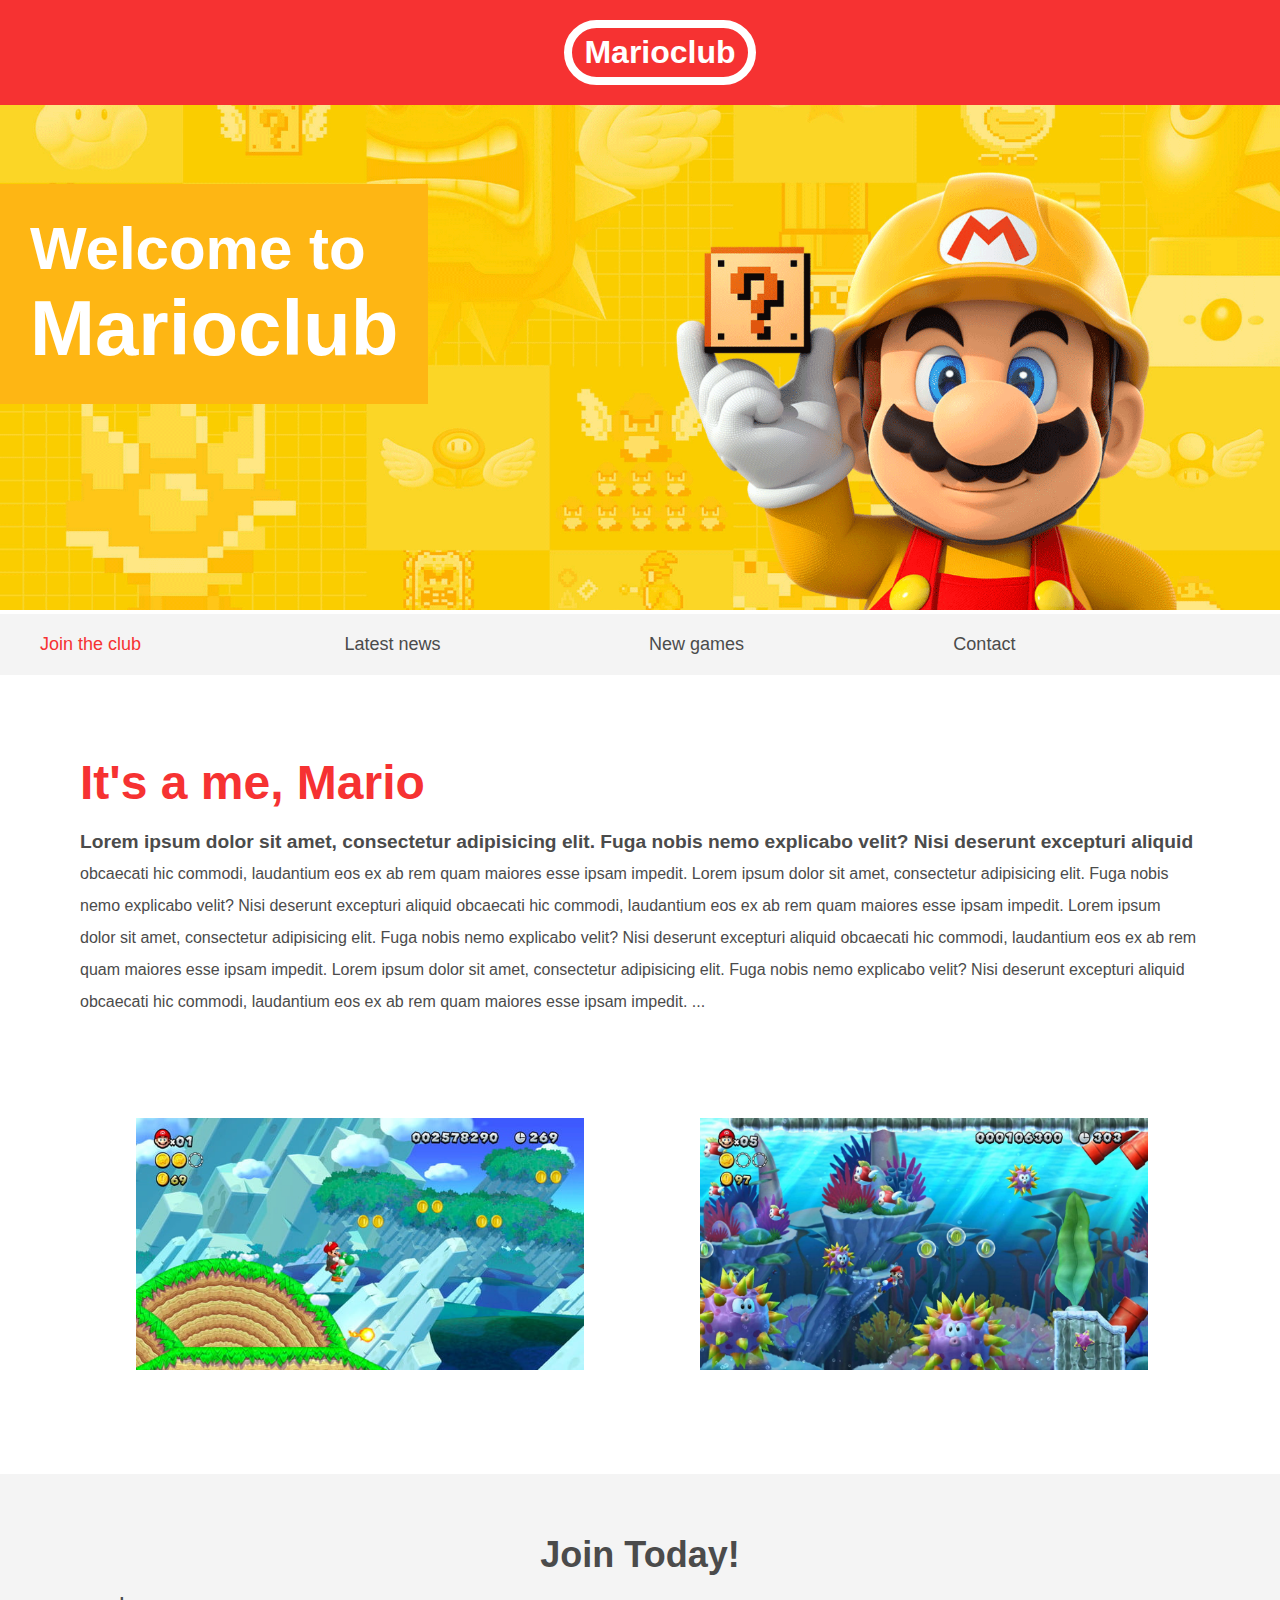
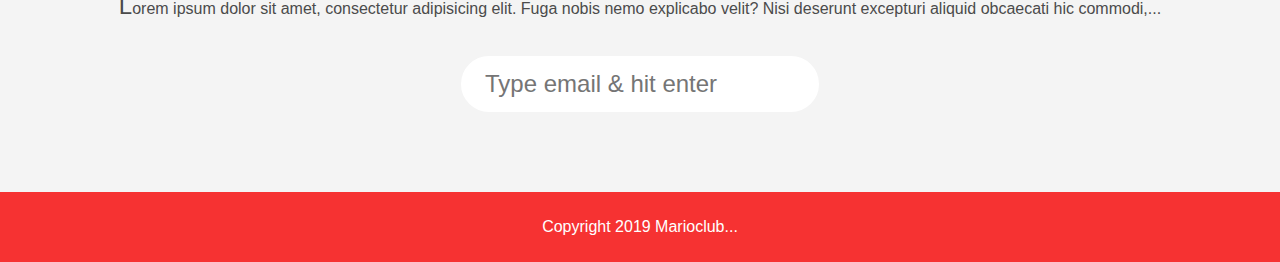
<file: index.html>
<!DOCTYPE html>
<html>

<head>
    <meta name="viewport" content="width=device-width, initial-scale=1.0">
    <link rel="stylesheet" href="styles.css">
    <title>Marioclub</title>
</head>

<body>

    <header>
        <h1>Marioclub</h1>
    </header>
    <section class="banner">
        <img src="img/banner.png" alt="marioclub welcome banner">
        <div class="welcome">
            <h2>Welcome to <br><span>Marioclub</span></h2>
        </div>
    </section>
    <nav class="main-nav">
        <ul>
            <li><a href="/join.html" class="join">Join the club</a></li>
            <li><a href="/news.html">Latest news</a></li>
            <li><a href="/games.html">New games</a></li>
            <li><a href="/contact.html">Contact</a></li>
        </ul>
    </nav>
    <main>
        <article>
            <h2>It's a me, Mario</h2>
            <p>Lorem ipsum dolor sit amet, consectetur adipisicing elit. Fuga nobis
                nemo explicabo velit? Nisi deserunt excepturi aliquid obcaecati hic commodi,
                laudantium eos ex ab rem quam maiores esse ipsam impedit. Lorem ipsum dolor sit amet, consectetur
                adipisicing elit. Fuga nobis
                nemo explicabo velit? Nisi deserunt excepturi aliquid obcaecati hic commodi,
                laudantium eos ex ab rem quam maiores esse ipsam impedit. Lorem ipsum dolor sit amet, consectetur
                adipisicing elit. Fuga nobis
                nemo explicabo velit? Nisi deserunt excepturi aliquid obcaecati hic commodi,
                laudantium eos ex ab rem quam maiores esse ipsam impedit. Lorem ipsum dolor sit amet, consectetur
                adipisicing elit. Fuga nobis
                nemo explicabo velit? Nisi deserunt excepturi aliquid obcaecati hic commodi,
                laudantium eos ex ab rem quam maiores esse ipsam impedit.
            </p>
        </article>
        <ul class="images">
            <li><img src="img/thumb-1.png" alt="mario thumb 1"></li>
            <li><img src="img/thumb-2.png" alt="mario thumb 2"></li>
        </ul>
    </main>
    <section class="join">
        <h2>Join Today!</h2>
        <p>Lorem ipsum dolor sit amet, consectetur adipisicing elit. Fuga nobis
            nemo explicabo velit? Nisi deserunt excepturi aliquid obcaecati hic commodi,</p>
        <form>
            <input type="email" name="email" placeholder="Type email & hit enter" required>
        </form>
    </section>
    <footer>
        <p class="copyright">Copyright 2019 Marioclub</p>
    </footer>





</body>

</html>
</file>
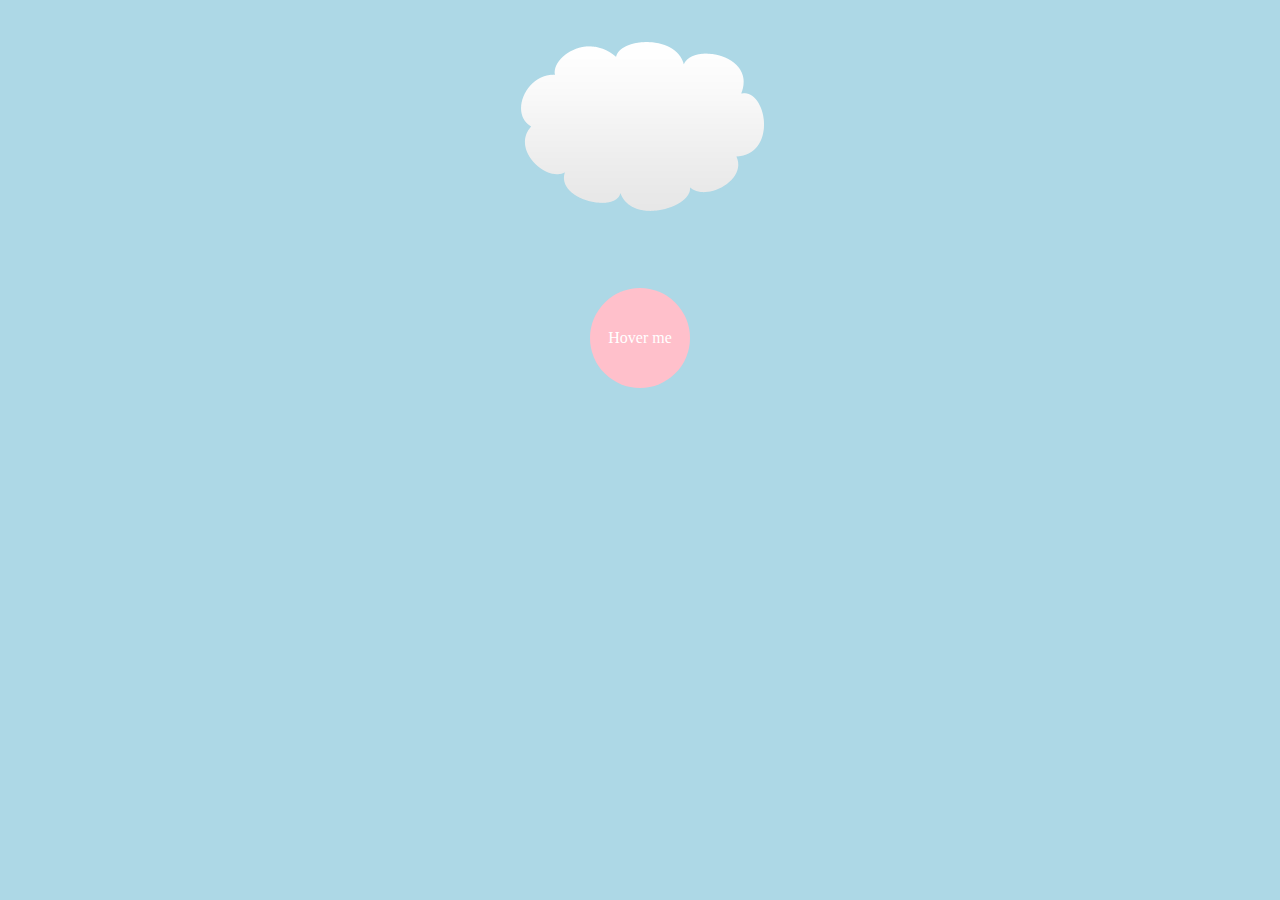
<file: CSS Animations/index.html>
<!DOCTYPE html>
<head>
  <title>Basket Example</title>
  <link href="style.css" rel="stylesheet" type="text/css">
</head>
<body>
  <div class="wrapper">
    <img src="mario-examples/img/cloud.png">
    <div class="circle">Hover me</div>
  </div>
</body>
</file>
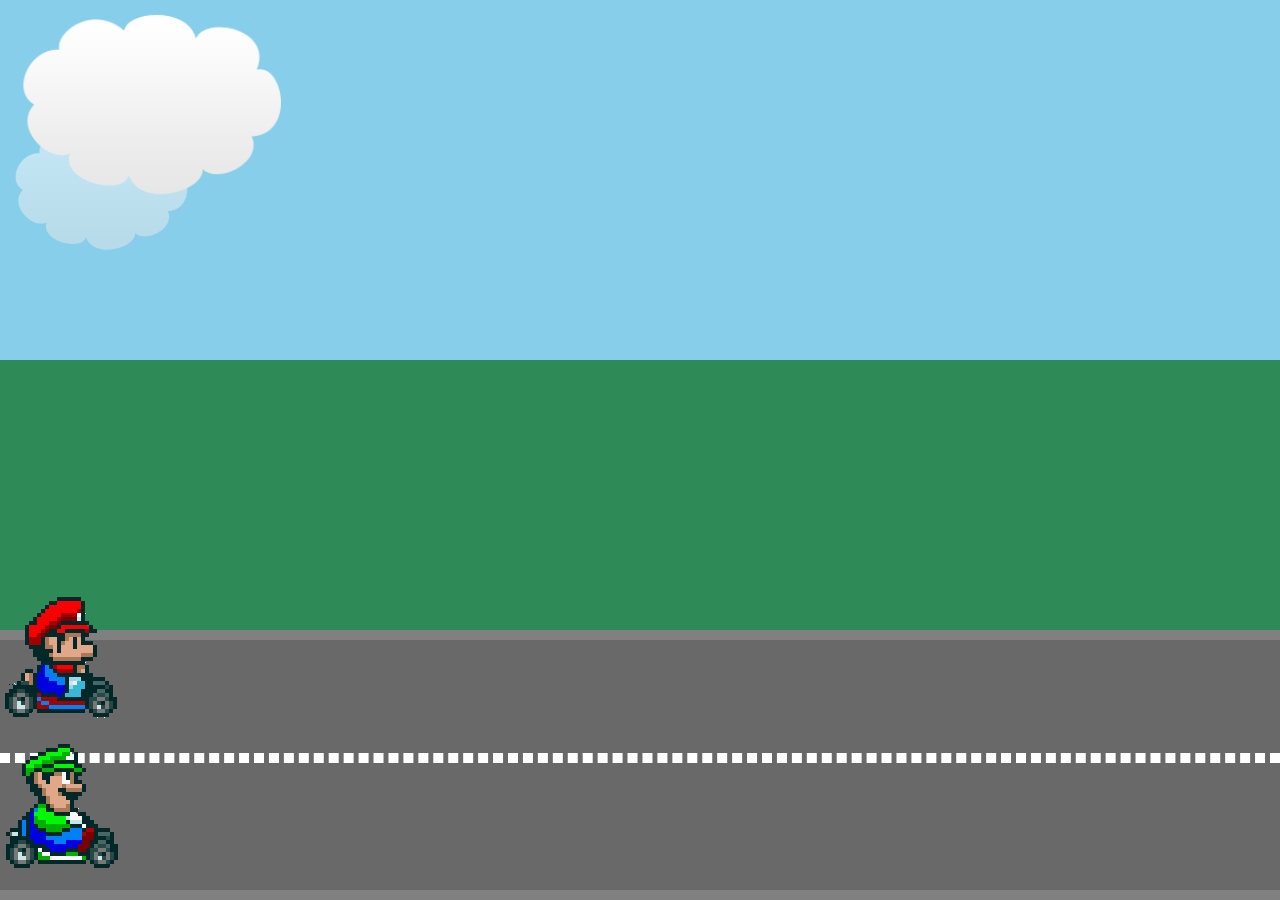
<file: CSS Animations/mario-examples/index.html>
<!DOCTYPE html>
<head>
  <title>Mario Kart Animations</title>
  <link href="style.css" rel="stylesheet" type="text/css">
</head>
<body>
  <div class="sky">
    <img class="cloud" src="img/cloud.png">
    <img class="cloud" src="img/cloud.png">
  </div>
  <div class="grass"></div>
  <div class="road">
    <div class="lines"></div>
    <img class="mario" src="img/mario.png">
    <img class="luigi" src="img/luigi.png">
  </div>
</body>
</file>
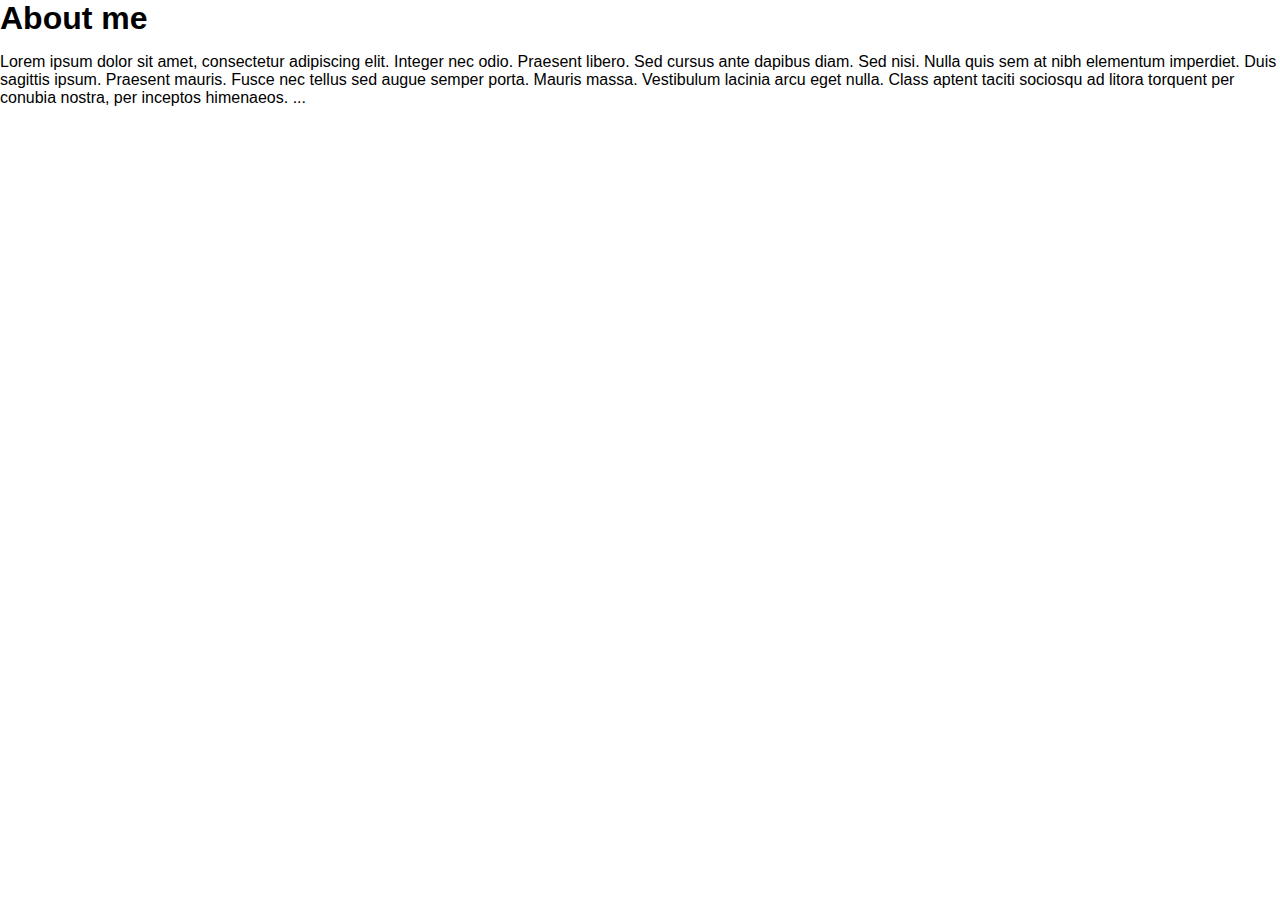
<file: about.html>
<!DOCTYPE html>
<html>

<head>
    <link rel="stylesheet" href="styles.css">
    <title>CSS Basics</title>
</head>

<body>

    <h1>About me</h1>

    <p>Lorem ipsum dolor sit amet, consectetur adipiscing elit. Integer nec odio.
        Praesent libero. Sed cursus ante dapibus diam. Sed nisi. Nulla quis sem at
        nibh elementum imperdiet. Duis sagittis ipsum. Praesent mauris. Fusce nec
        tellus sed augue semper porta. Mauris massa. Vestibulum lacinia arcu eget nulla.
        Class aptent taciti sociosqu ad litora torquent per conubia nostra, per
        inceptos himenaeos. </p>


</body>

</html>
</file>
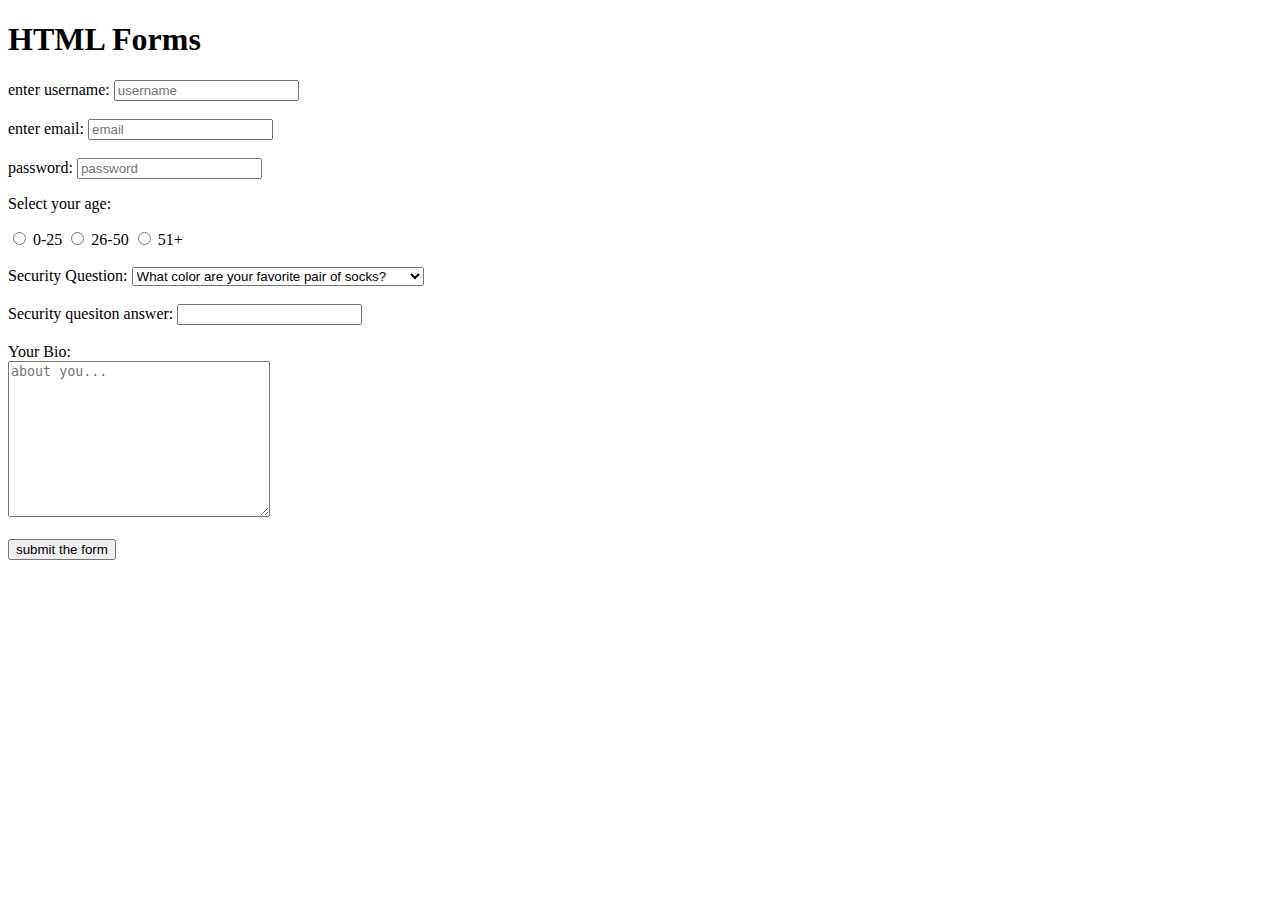
<file: old files/index_forms.html>
<!DOCTYPE html>
<html>

<head>
    <title>HTML Forms</title>
</head>

<body>

    <h1>HTML Forms</h1>

    <form>
        <label for="username">enter username:</label>
        <input type="text" id="username" name="username" placeholder="username" required>
        <br><br>
        <label for="email">enter email:</label>
        <input type="email" id="email" name="email" placeholder="email" required>
        <br><br>
        <label for="password">password:</label>
        <input type="password" id="password" name="password" placeholder="password" required>

        <p>Select your age:</p>

        <input type="radio" name="age" value="0-25" id="option-1">
        <label for="option-1">0-25</label>
        <input type="radio" name="age" value="26-50" id="option-2">
        <label for="option-2">26-50</label>
        <input type="radio" name="age" value="51+" id="option-3">
        <label for="option-3">51+</label>

        <br><br>

        <label for="question">Security Question:</label>
        <select name="question" id="question">
            <option value="q1">What color are your favorite pair of socks?</option>
            <option value="q2">If you could be a vegetable, what would it be?</option>
            <option value="q3">What is your best every security question?</option>
        </select>
        <br><br>

        <label for="">Security quesiton answer:</label>
        <input type="text" id="answer" name="answer">

        <br><br>
        <label for="bio">Your Bio:</label><br>
        <textarea name="bio" id="bio" cols="30" rows="10" placeholder="about you..."></textarea>
        <br><br>
        <input type="submit" value="submit the form">

    </form>

</body>

</html>
</file>
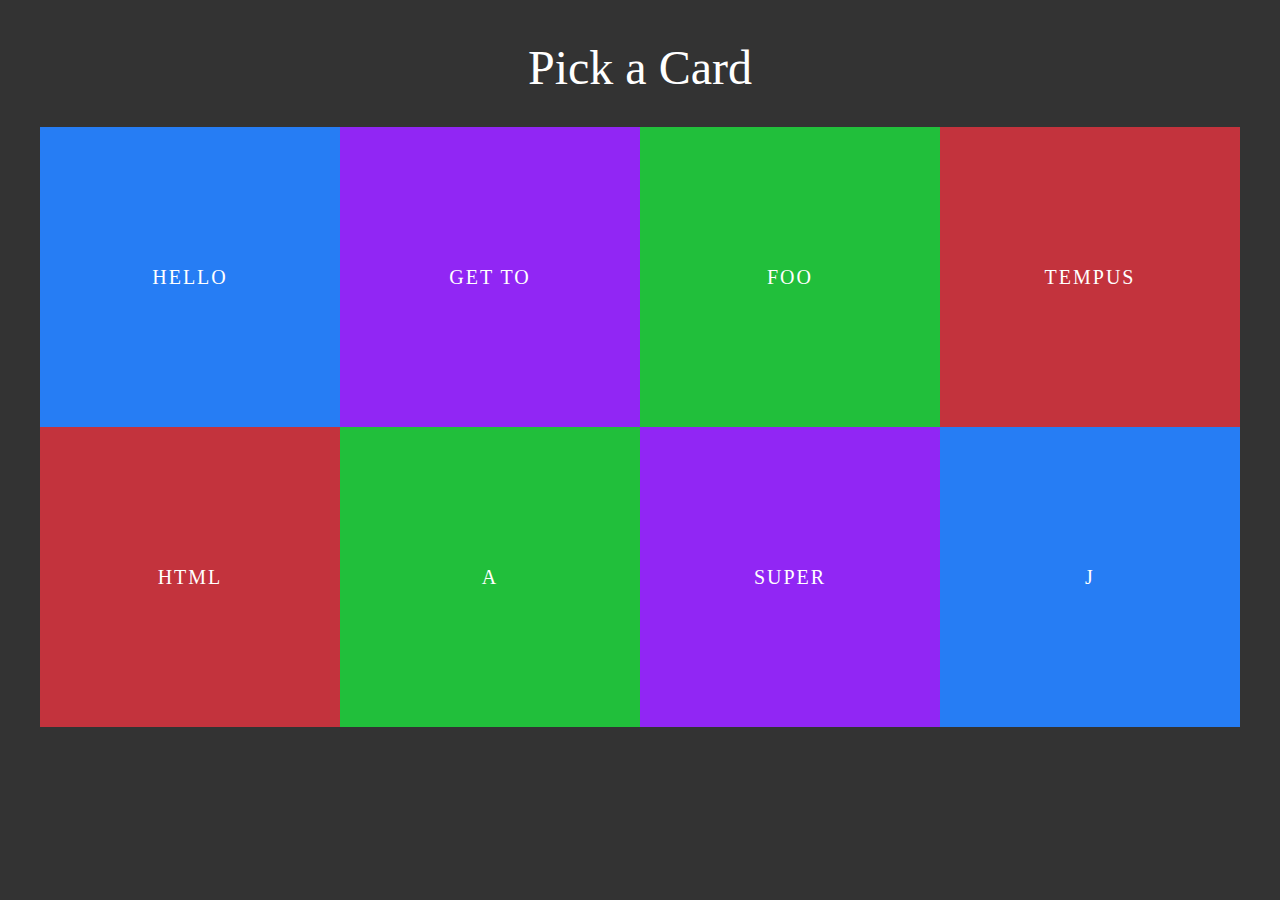
<file: CSS Animations/rotate-examples/panels.html>
<!DOCTYPE html>
<head>
  <title>Basket Example</title>
  <link href="style.css" rel="stylesheet" type="text/css">
</head>
<body>
  <div class="wrapper">
    <h1>Pick a Card</h1>
    <ul class="panels">
      <li>
        <div class="front" style="background: #267df4">Hello</div>
        <div class="back" style="background: #4c8fea">World</div>
      </li>
      <li>
        <div class="front" style="background: #9126f4">Get to</div>
        <div class="back" style="background: #a144f7">The chopper</div>
      </li>
      <li>
        <div class="front" style="background: #21bf3b">foo</div>
        <div class="back" style="background: #4dd763">bar</div>
      </li>
      <li>
        <div class="front" style="background: #c3333d">tempus</div>
        <div class="back" style="background: #e74853">fugit</div>
      </li>
      <li>
        <div class="front" style="background: #c3333d">html</div>
        <div class="back" style="background: #e74853">rocks</div>
      </li>
      <li>
        <div class="front" style="background: #21bf3b">A</div>
        <div class="back" style="background: #4dd763">B</div>
      </li>
      <li>
        <div class="front" style="background: #9126f4">Super</div>
        <div class="back" style="background: #a144f7">Mariokart</div>
      </li>
      <li>
        <div class="front" style="background: #267df4">j</div>
        <div class="back" style="background: #4c8fea">Query</div>
      </li>
    </ul>
  </div>
</body>
</file>
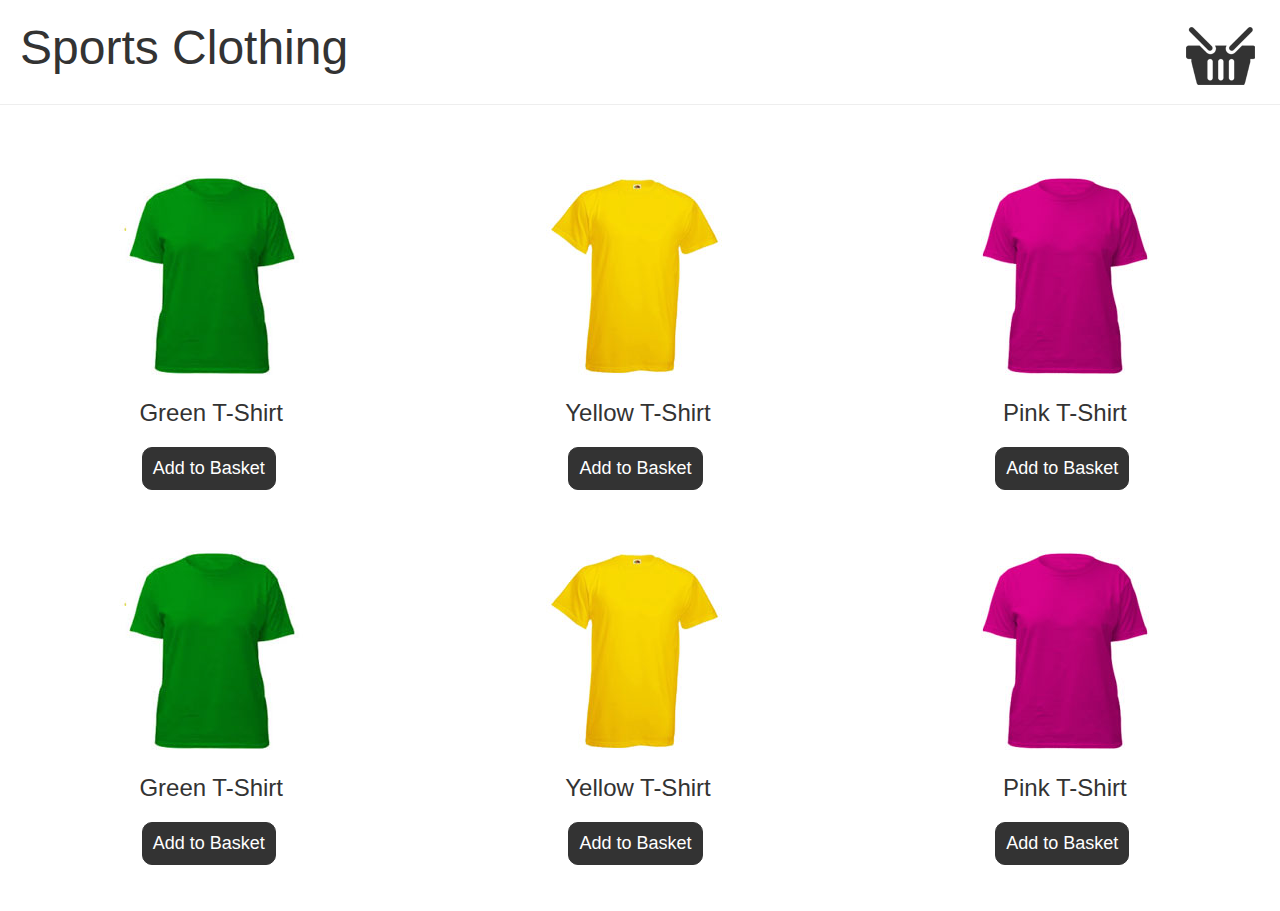
<file: CSS Animations/web-examples/basket.html>
<!DOCTYPE html>
<head>
  <title>Basket Example</title>
  <link href="style.css" rel="stylesheet" type="text/css">
  <script src="https://code.jquery.com/jquery-1.12.3.min.js" integrity="sha256-aaODHAgvwQW1bFOGXMeX+pC4PZIPsvn2h1sArYOhgXQ=" crossorigin="anonymous"></script>
</head>
<body class="basket">
  <header>
    <h1>Sports Clothing</h1>
    <div class="basket-icon"><img src="img/basket.png"></div>
  </header>
  <ul class="products">
    <li>
      <img src="img/t-1.jpg">
      <h2>Green T-Shirt</h2>
      <button>Add to Basket</button>
    </li>
    <li>
      <img src="img/t-2.jpg">
      <h2>Yellow T-Shirt</h2>
      <button>Add to Basket</button>
    </li>
    <li>
      <img src="img/t-3.jpg">
      <h2>Pink T-Shirt</h2>
      <button>Add to Basket</button>
    </li>
    <li>
      <img src="img/t-1.jpg">
      <h2>Green T-Shirt</h2>
      <button>Add to Basket</button>
    </li>
    <li>
      <img src="img/t-2.jpg">
      <h2>Yellow T-Shirt</h2>
      <button>Add to Basket</button>
    </li>
    <li>
      <img src="img/t-3.jpg">
      <h2>Pink T-Shirt</h2>
      <button>Add to Basket</button>
    </li>
  </ul>
  <script>
    
  </script>
</body>
</file>
<file: styles.css>
body, ul, li, h1, h2, a{
    margin: 0;
    padding: 0;
    font-family: arial;
}

header{
    background-color: #F63232;
    padding: 20px;
    text-align: center;
    position: fixed;
    width: 100%;
    z-index: 1;
    top: 0;
    left: 0;
}

header h1{
    color: white;
    border: 8px solid white;
    padding: 6px 12px;
    display: inline-block;
    border-radius: 36px;
}

.banner{
    position: relative;
}

.banner img{
    max-width: 100%;
}

.banner .welcome{
    background-color: #FEB614;
    color: white;
    padding: 30px;
    position: absolute;
    left: 0;
    top: 30%;
}

.banner h2{
    font-size: 74px;
}

.banner h2 span{
    font-size: 1.3em;
}

nav{
    background-color: #F4F4F4;
    padding: 20px;
    position: sticky;
    top:106px;
}
nav ul{
    white-space: nowrap;
    max-width: 1200px;
    margin: 0 auto;

}
nav li{
    width: 25%;
    display: inline-block;
    font-size: 24px;

}

nav li a{
    text-decoration: none;
    color: #4b4b4b;
}

nav li a.join{
    color: #F63232;
}

main {
    max-width: 100%;
    width: 1200px;
    margin: 80px auto;
    padding: 0 40px;
    box-sizing: border-box;
}

article h2{
    color: #F63232;
    font-size: 48px;
}

article p{
    line-height: 2em;
    color: #4b4b4b;
}

.images{
    text-align: center;
    margin: 80px 0;
    white-space: nowrap;
}

.images li{
    display: inline-block;
    width: 40%;
    margin: 20px 5%;
}

.images li img{
    max-width: 100%;
}

section.join{
    background: #f4f4f4;
    text-align: center;
    padding: 60px 20px;
    color: #4b4b4b;
}

.join h2{
    font-size: 36px;

}

form input{
    margin: 20px 0;
    padding: 10px 20px;
    font-size: 24px;
    border-radius: 28px;
    border: 4px solid white;
}

footer {
    background: #F63232;
    color: white;
    padding: 10px;
    text-align: center;
}

/* pseudo classes */

nav li a:hover{
    text-decoration: underline;
}

.images li:hover{
    position: relative;
    top: -4px;
}

form input:focus{
    border: 4px dashed #4b4b4b;
    outline: none;
}

form input:valid{
    border: 4px solid #71d300;
}

/* nav li:first-child{
    border: 3px solid #F63232;
} */

article p::first-line{
    font-weight: bold;
    font-size: 1.2em;
}

section.join p::first-letter{
    font-size: 1.5em;
}

p::selection{
    background-color: #F63232;
    color: white
}

p::after{
    content: '...';
}

/* responsive styles */

@media screen and (max-width: 1400px){
    .banner .welcome h2{
        font-size: 60px;
    }
    nav li{
        font-size: 18px;
    }
}

@media screen and (max-width: 960px){
    .banner .welcome h2{
        font-size: 40px;
    }
}

@media screen and (max-width: 700px){
    .banner .welcome{
        position: relative;
        text-align: center;
        padding: 10px;
    }
    .banner .welcome br{
        display: none;
    }
    .banner .welcome h2{
        font-size: 25px;
    }
    .banner .welcome span{
        font-size: 1em;
    }
    .images li{
        width: 100%;
        margin: 20px auto;
        display: block;
    }
}

@media screen and (max-width: 560px){
    nav li{
        font-size: 20px;
        position: relative;
        display: block;
        width: 100%;
        margin: 12px 0;
    }
    header{
        position: relative;
    }
    nav{
        top: 0;
    }
}
</file>
<file: CSS Animations/style.css>
body{
  background: lightblue;
  text-align: center;
}

.wrapper{
  width: 100%;
  padding: 20px;
  box-sizing: border-box;
}

/* img{
  transform: rotateZ(-90deg)translateY(200px) scale(2);
} */

.circle{
  width: 100px;
  padding: 50px 0;
  line-height: 0;
  margin: 60px auto;
  background: pink;
  color: white;
  border-radius: 50px;
  cursor: pointer;
  transition: background 1s, transform 1s 1s ease-in-out;
}

.circle:hover{
  background: salmon;
  transform: rotate(360deg);
}
</file>
<file: CSS Animations/mario-examples/style.css>
/*// BASE STYLES //*/

html, body{
  height: 100%;
  width:100%;
  overflow: hidden;
  margin: 0;
}

.grass, .sky, .road{
  position: relative;
}

.sky{
  height: 40%;
  background: skyblue;
}

.grass{
  height: 30%;
  background: seagreen;
}

.road{
  height: 30%;
  background: dimgrey;
  box-sizing: border-box;
  border-top: 10px solid grey;
  border-bottom: 10px solid grey;
  width: 100%;
}

.lines{
  box-sizing: border-box;
  border: 5px dashed #fff;
  height: 0px;
  width: 100%;
  position: absolute;
  top: 45%;
}

/*// ELEMENTS TO ANIMATE //*/

.mario{
  position: absolute;
  top: -48px;
  left: 0px;
  animation: drive 3s both infinite linear,
             jump 0.3s 1.2s ease; 
  /* animation-name: drive;
  animation-duration: 3s;
  animation-fill-mode: both;
  animation-iteration-count: infinite;
  animation-timing-function: linear; */
}

.luigi{
  position: absolute;
  top: 100px;
  left: 0;
  animation-name: drive;
  animation-duration: 5s;
  animation-fill-mode: both;
  animation-iteration-count: infinite;
  animation-direction: linear;
}

.cloud{
  position: absolute;
}

.cloud:nth-child(1){
  width: 200px;
  top: 120px;
  opacity: 0.5;
  animation: wind 80s linear infinite reverse;
}

.cloud:nth-child(2){
  width: 300px;
  top: 0;
  animation: wind 50s linear infinite reverse;
}

/*// KEYFRAMES //*/

@keyframes drive{
  from{ transform: translateX(-200px)}
  to{ transform: translateX(1000px)}
}

@keyframes wind{
  from{left: -300px}
  to{left: 100%}
}

@keyframes jump{
  0%{top: -40px}
  50%{top: -100px}
  100%{top: -40px}
}
</file>
<file: CSS Animations/rotate-examples/style.css>
body{
  background: #333;
  font-family: verdana;
}

.wrapper{
  width: 100%;
  max-width: 1200px;
  margin: 40px auto;
}

h1{
  color: #fff;
  font-weight: normal;
  text-align: center;
  font-size: 48px;
}

.panels{
  list-style-type: none;
  padding: 0;
}

.panels li{
  position: relative;
  width: 25%;
  margin: 0;
  display: block;
  box-sizing: border-box;
  float: left
}

.panels li div{
  width: 100%;
  padding: 50% 0;
  text-align: center;
  color: #fff;
  font-size: 20px;
  text-transform: uppercase;
  letter-spacing: 2px;
  line-height: 0;
  cursor: pointer;
}

/*// ANIMATION STYLES //*/

.panels div.back{
  transform: rotateY(90deg);
}

.panels div.front{
  position: absolute;
}

.panels li:hover div.front{
  animation: twirl 0.2s ease-in forwards;
}

.panels li:hover div.back{
  animation: twirl 0.2s 0.2s ease-out forwards reverse;
}

@keyframes twirl{
  0%{transform: rotateY(0deg)}
  100%{transform: rotateY(90deg)}
}
</file>
<file: CSS Animations/web-examples/style.css>
/*// POP-UP BASE STYLES //*/

body{margin: 0; position: relative;}
body.pop-up{background: #222;}
*{
  font-family: Calibri, sans-serif; 
  font-weight: normal;
  color: #333;
}
h1{
  font-size: 48px;
  margin: 10px 0;
}
p{
  margin-bottom: 40px;
}
#pop-up{
  position: relative; 
  top: 200px; 
  width: 500px; 
  margin: 0 auto; 
  text-align: center;
}
#pop-up .container{
  background: #f0e4d4; 
  padding: 30px; 
  position: absolute; 
  top: 50px; 
  width: 100%; 
  box-sizing: border-box;
}
#pop-up input{
  padding: 10px;
  border: 0;
  border-radius: 10px 0 0 10px;
  border: 1px solid #333;
  font-size: 18px;
}
button{
  padding: 10px;
  border: 0;
  color: #fff;
  background: #333;
  margin-left: -5px;
  margin-left: -5px;
  border-radius: 0 10px 10px 0;
  border: 1px solid #333;
  font-size: 18px;
}
.cross{
  position: absolute;
  top: 10px;
  left: 10px;
  background: #555;
  color: #ddd;
  font-weight: bold;
  width: 22px;
  height: 22px;
  text-align: center;
  border-radius: 11px;
}

/*// POP-UP ANIMATION STYLES //*/

#pop-up{
  top: -400px;
  transform-origin: 10px 10px;
  animation: drop 0.5s ease forwards,
             swing 2s 3s ease forwards;

}

@keyframes drop{
  0%{opacity: 0;}
  70%{transform: translateY(700px)}
  100%{transform: translateY(650px); opacity: 1;}
}

@keyframes swing{
  0%{transform: translateY(650px) rotateZ(0deg)}
  40%{transform: translateY(650px) rotateZ(90deg)}
  70%{transform: translateY(650px) rotateZ(70deg)}
  100%{transform: translateY(650px) rotateZ(75deg)}
}


/*// BASKET BASE STYLES //*/

header{
  padding: 10px 20px;
  border-bottom: 1px solid #eee;
  background: #fff;
}
header:after{
  display: block;
  content: "";
  clear: both;
}
.basket ul{
  padding: 0;
  margin-top: 40px;
}
.basket li{
  display: inline-block;
  list-style-type: none;
  width: 30%;
  margin: 30px 1.5%;
  text-align: center;
}
.basket button{
  border-radius: 10px;
  cursor: pointer;
}
.basket header div{
  float: right;
  position: relative;
  z-index: 1;
}
.basket header h1{
  float: left;
}

/*// BASKET ANIMATION STYLES //*/

.zoom{
  position: absolute;
  top: 40px;
  right: 50%;
  width: 40px;
  opacity: 0;
  animation: zoom 1s ease forwards;
}

@keyframes zoom{
  0%{opacity: 0;}
  50%{opacity: 1;}
  100%{opacity: 0; right: 40px}
}
</file>
